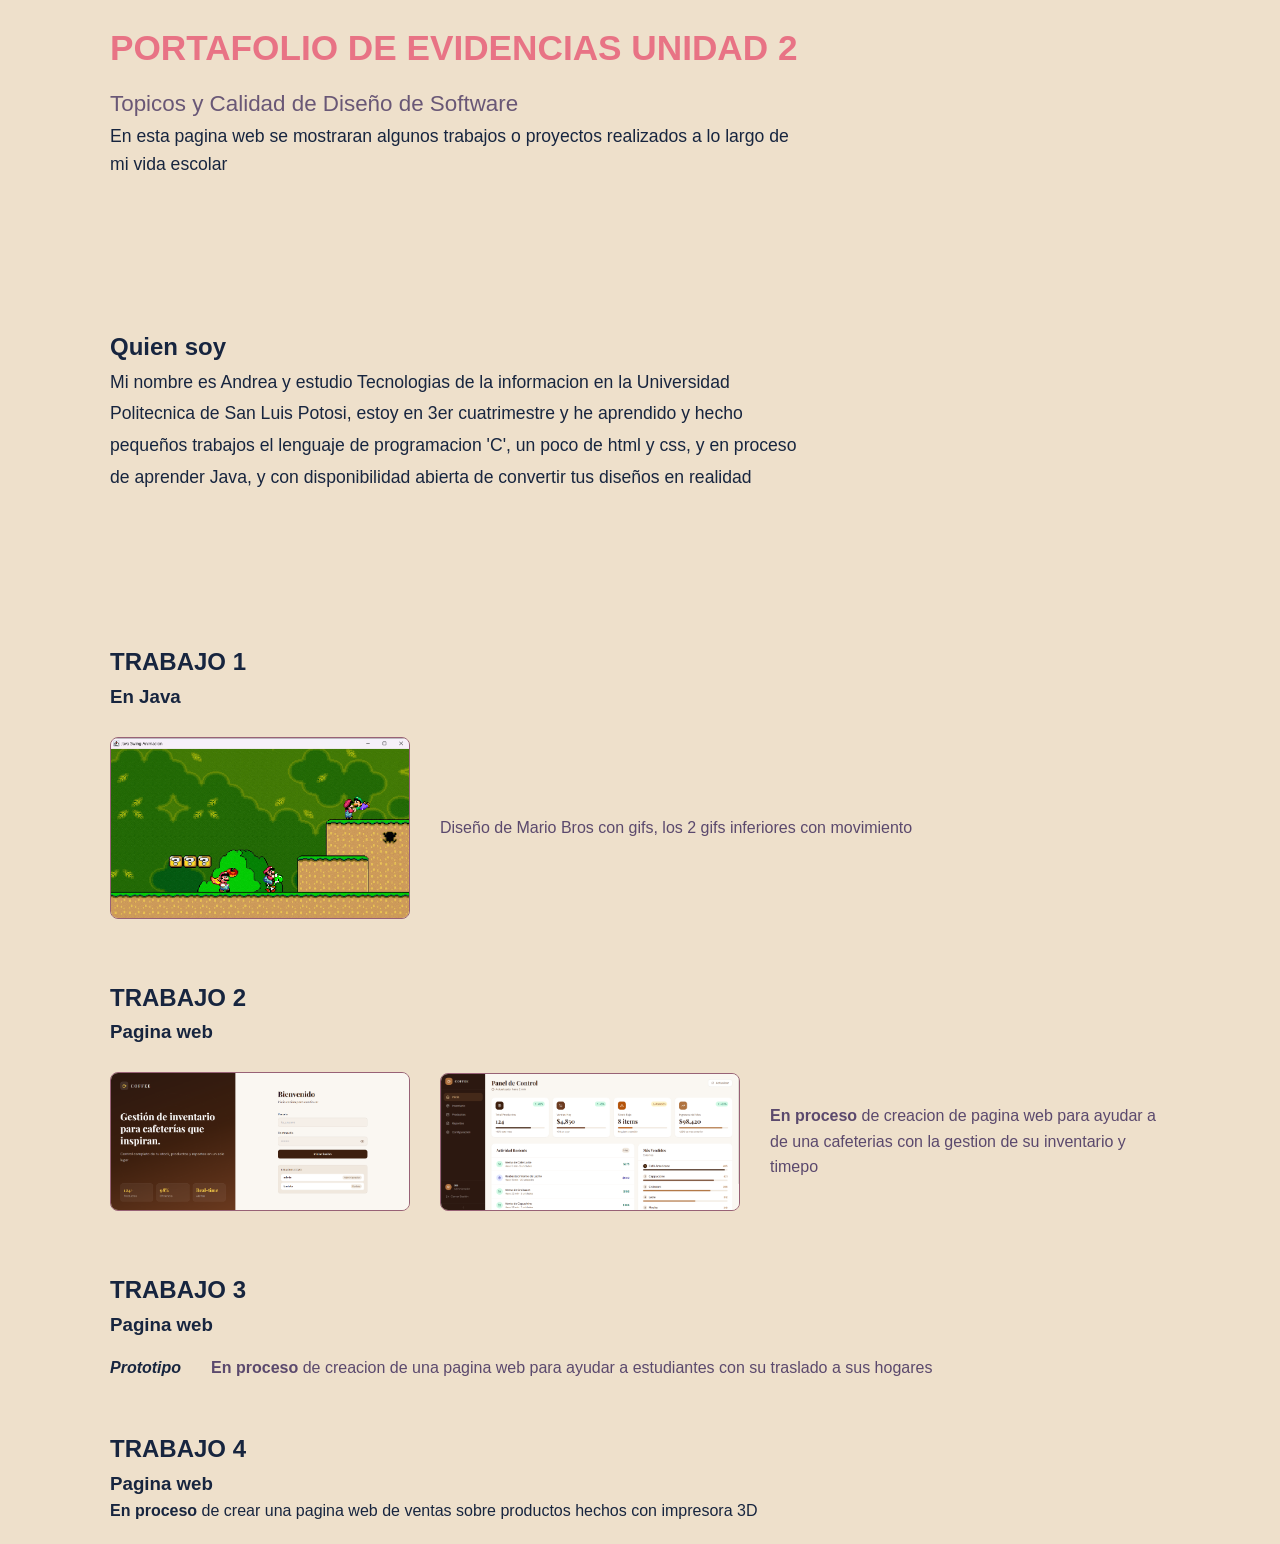
<file: index.html>
<!--indicar que es html-->
<!DOCTYPE html>
<!--indicar el idioma-->
<html lang="es">

    <head>
        <meta charset="UTF-8">
        <meta name="viewport" content="width=device-width, initial-scale=1.0">
        <link rel="stylesheet" href="estilo-portafolio.css">
        <meta name="descripcion" content="Mi pagina web 'Portafolio de evidencias Unidad 2'">
        <meta name="author" content="Andy">
        <title Posrtafolio Profesional></title>
    </head>

    <body>
        <header>
            <h1>PORTAFOLIO DE EVIDENCIAS UNIDAD 2</h1>
            <h2>Topicos y Calidad de Diseño de Software</h2>

                <div>
                    <p>En esta pagina web se mostraran algunos trabajos o proyectos realizados a lo largo de mi vida escolar</p>
                </div>
        </header>

        <section id="Presentacion">
            <h2>Quien soy</h2>
            <p class="presentacion-texto">Mi nombre es Andrea y estudio Tecnologias de la informacion en la Universidad Politecnica de San Luis Potosi, estoy en 3er cuatrimestre y he aprendido y hecho pequeños trabajos el lenguaje de programacion 'C', un poco de html y css, y en proceso de aprender Java, y con disponibilidad abierta de convertir tus diseños en realidad</p>
        </section>

        <section id="trabajo-1">
            <h2>TRABAJO 1</h2>
            <h3>En Java</h3>
            <div class="contenido">
                <img src="Mario.png">
                <p>Diseño de Mario Bros con gifs, los 2 gifs inferiores con movimiento</p>
            </div>
        </section>

        <section id="trabajo-2">
            <h2> TRABAJO 2</h2>
            <h3> Pagina web</h3>
            <div class="contenido">
                <img src="cafe_1.png">
                <img src="cafe_2.png">
                <p><strong>En proceso</strong> de creacion de pagina web para ayudar a de una cafeterias con la gestion de su inventario y timepo</p>
            </div>
        </section>

        <section id="trabajo-3">
            <h2> TRABAJO 3</h2>
            <h3> Pagina web</h3>
            <div class="contenido">
                <strong><em>Prototipo</em></strong>
                <P><strong>En proceso</strong> de creacion de una pagina web para ayudar a estudiantes con su traslado a sus hogares</P>
            </div>
        </section>

        <section>
            <h2>TRABAJO 4</h2>
            <h3>Pagina web</h3>
            <div>
                <p><strong>En proceso</strong> de crear una pagina web de ventas sobre productos hechos con impresora 3D</p>
            </div>
        </section>

    </body>
</html>
</file>
<file: estilo-portafolio.css>
* {
    margin: 0;
    padding: 0;
    box-sizing: border-box;
}

:root{
--color-fondo: #eee0cb;
--color-tarjeta: #f3d3b0;
--color-texto: #17253f;
--color-texto-claro: #5b496d;
--color-acento: #e87385;
--color-acento-claro: #f18e9e;
--color-purpura: #722f37;
--color-borde: #986276;
--color-blanco: #ffffff;
}

body{
    font-family: 'Segoe UI', 'Segoe UI', Tahoma, Geneva, Verdana, sans-serif;
    background-color: var(--color-fondo);
    color: var(--color-texto);
    line-height: 1.6;
    padding: 20px;
    max-width: 1100px;
    margin: 0 auto;
}

header h1{
    font-size: 2.2rem;
    margin-bottom: 10px;
    color: var(--color-acento);
}

header h2{
    font-size: 1.2rem;
    font-weight: 300;
    color: var(--color-texto-claro);
    margin-bottom: 20px;
}

header h2{
    font-size: 1.4rem;
    font-weight: 300;
    opacity: 0.9;
    margin-bottom: var(--spacing-md);
}

header p{
    font-size: 1.1rem;
    max-width: 700px;
    margin: 0 auto var(--color-texto);
}

/* espacio entre el encabezado y la presentacion*/
header{
    margin-bottom:150px;
}

/*espacio entre la presentacion y kos trabajos*/
#Presentacion{
    margin-bottom: 150px;
}

#trabajos{
    background-color: var(--color-tarjeta);
    padding: 30px;
    border-radius: 10px;
    margin-top: 20px;
    border: 1px solid var(--color-borde);
}

#trabajos h2{
    color: var(--color-acento);
    font-size: 1.8rem;
    margin-bottom: 15px;
}

#trabajos p{
    color: var(--color-texto-claro);
    margin-bottom: 15px;
}

#trabajos ul{
    list-style: none;
    display: flex;
    flex-wrap: wrap;
    gap: 10px;
    padding: 0;
}

#trabajos li{
    display: inline-block;
}

#trabajos a{
    display: inline-block;
    background-color: var(--color-fondo);
    color: var(--color-texto);
    text-decoration: none;
    padding: 10px 20px;
    border-radius: 8px;
    border: 1px solid var(--color-borde);
    transition: background-color 0.3s;
}

#trabajos a:hover{
    background-color: var(--color-acento);
    color: var(--color-blanco);
    border-color: var(--color-acento);
}

div[id^="trabajo"],
#evolucion-prototipo,
#reporte{
    background-color: var(--color-tarjeta);
    padding: 30px;
    border-radius: 10px;
    margin-bottom: 30px;
    border :1px solid var(--color-borde);
    border-left: 4px solid var(--color-acento);
}

div[id^="trabajo"] h2{
    color: var(--color-acento);
    font-size: 1.8rem;
    margin-bottom: 5px;
}

div[id^="trabajo"] h3{
    color: var(--color-texto-claro);
    font-size: 1.3rem;
    font-weight: 400;
    margin-bottom: 15px;
}

div[id^="trabajo"] h4{
    color: var(--color-purpura);
    font-size: 1.1rem;
    margin-top: 10px;
    margin-bottom: 5px;
}

img{
    max-width: 100%;
    height: auto;
    border-radius: 8px;
    border: 1px solid var(--color-borde);
    display: block;
    margin: 10px 0;
}

div[id^="trabajo"] img{
    max-width: 80%;
    margin: 10px auto;
}

img[width="100"]{
    max-width: 200%;
}

#trabajo-5>div{
    background-color: var(--color-fondo);
    padding: 20px;
    border-radius: 8px;
    margin-top: 10px;
}

#trabajo-5>div:last-child{
    margin-top: 15px;
}

/*espacio entre cada trabajo*/
section[id^="trabajo"]{
    margin-bottom:50px;
}

#reporte p{
    background-color: var(--color-fondo);
    padding: 20px;
    border-radius: 8px;
    border-left: 4px solid var(--color-purpura);
    color: var(--color-texto);
}

.presentacion-texto{
    max-width: 700px;
    font-size: 1.1rem;
    line-height: 1.8;
}

.contenido{
    display: flex;
    align-items: center;
    gap: 30px;
    margin-top: 15px;
    flex-wrap: wrap;
}

.contenido img{
    max-width: 300px;
    height: auto;
    border-radius: 8px;
    border: 1px solid var(--color-borde)
}

.contenido p{
    flex: 1;
    color: var(--color-texto-claro);
}
</file>
